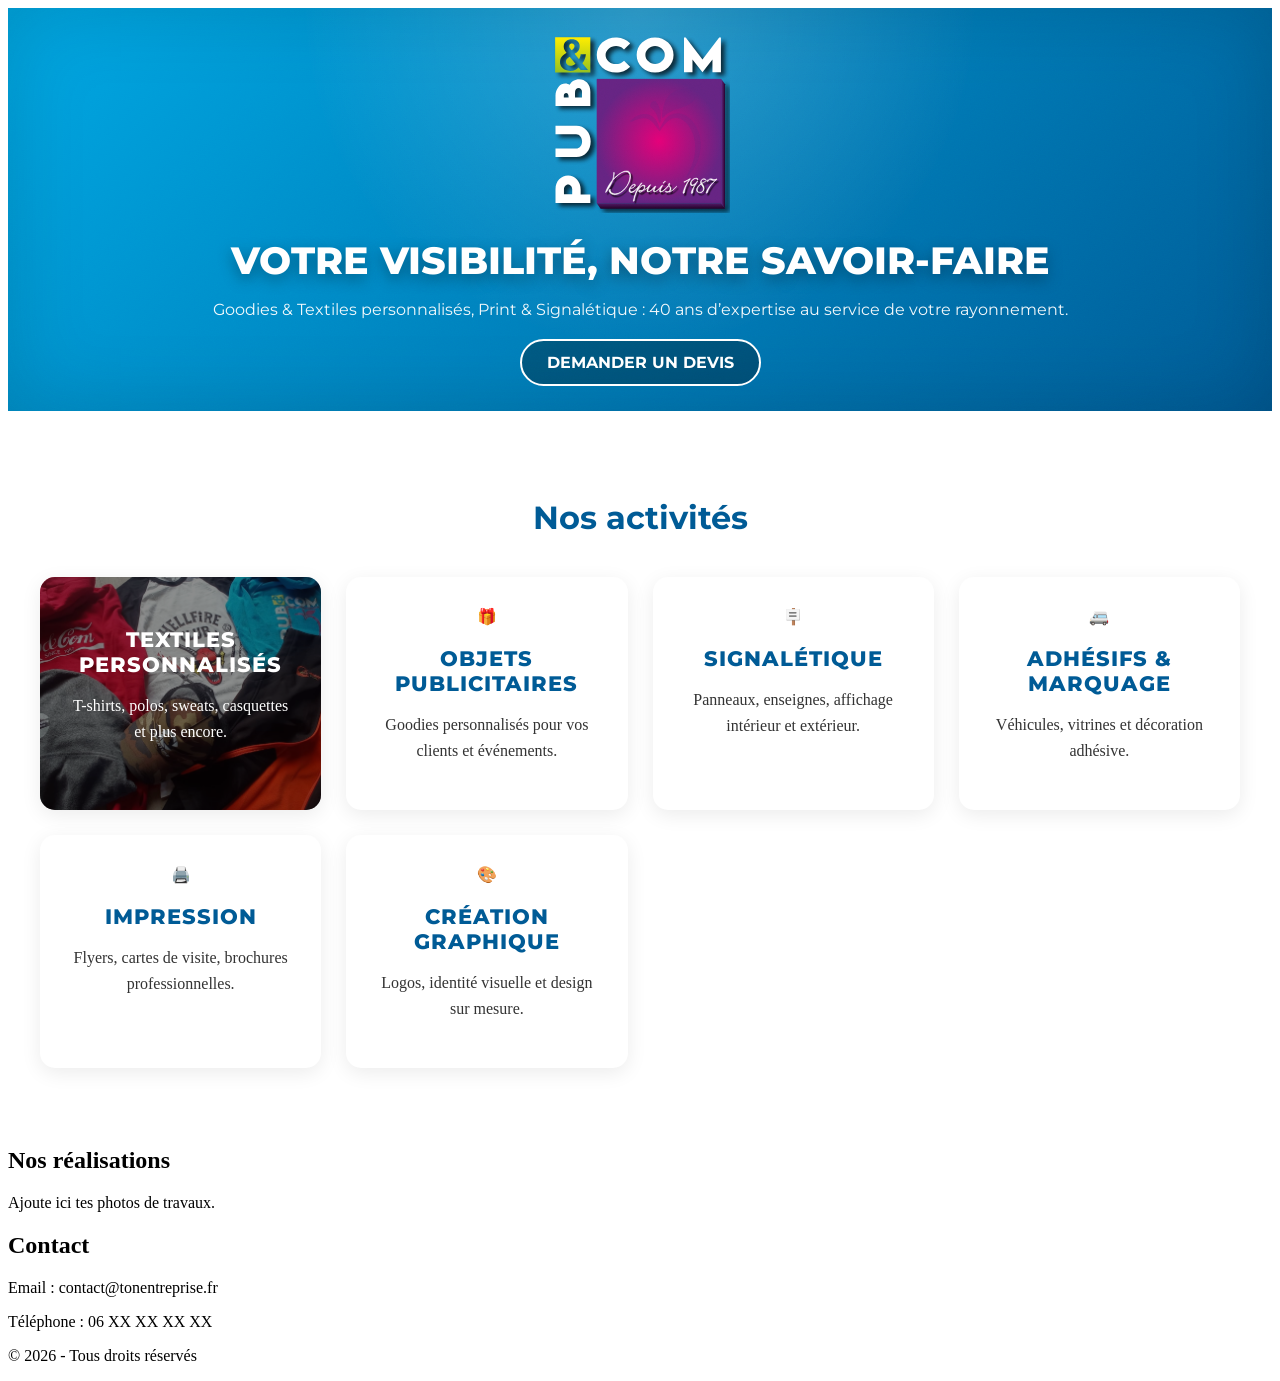
<file: index.html>
<!DOCTYPE html>
<html lang="fr">
<head>
  <meta charset="UTF-8">
  <meta name="viewport" content="width=device-width, initial-scale=1.0">
  <title>PUB & COM</title>
  <link rel="stylesheet" href="style.css">
</head>
<body>

<header class="header">

  <div class="header-content">

    <img src="images/logo.svg" class="logo" alt="Logo">

    <h1 class="slogan">
      Votre visibilité, notre savoir-faire
    </h1>

    <p class="baseline">
      Goodies & Textiles personnalisés, Print & Signalétique : 40 ans d’expertise au service de votre rayonnement.
    </p>

    <a href="#contact" class="btn-premium">
      Demander un devis
    </a>

  </div>

</header>

<!-- SECTION ACTIVITÉS (UNIQUE, PROPRE, SANS DOUBLON) -->
<section class="services">

    <h2>Nos activités</h2>

    <div class="services-grid">

       <a href="textile.html" class="service-card textile">
            <h3>Textiles personnalisés</h3>
            <p>T-shirts, polos, sweats, casquettes et plus encore.</p>
        </a>

        <a href="goodies.html" class="service-card">
            <span class="icon">🎁</span>
            <h3>Objets publicitaires</h3>
            <p>Goodies personnalisés pour vos clients et événements.</p>
        </a>

        <a href="signaletique.html" class="service-card">
            <span class="icon">🪧</span>
            <h3>Signalétique</h3>
            <p>Panneaux, enseignes, affichage intérieur et extérieur.</p>
        </a>

        <a href="adhesifs.html" class="service-card">
            <span class="icon">🚐</span>
            <h3>Adhésifs & marquage</h3>
            <p>Véhicules, vitrines et décoration adhésive.</p>
        </a>

        <a href="impression.html" class="service-card">
            <span class="icon">🖨️</span>
            <h3>Impression</h3>
            <p>Flyers, cartes de visite, brochures professionnelles.</p>
        </a>

        <a href="graphisme.html" class="service-card">
            <span class="icon">🎨</span>
            <h3>Création graphique</h3>
            <p>Logos, identité visuelle et design sur mesure.</p>
        </a>

    </div>

</section>

<section>
  <h2>Nos réalisations</h2>
  <p>Ajoute ici tes photos de travaux.</p>
</section>

<section id="contact">
  <h2>Contact</h2>
  <p>Email : contact@tonentreprise.fr</p>
  <p>Téléphone : 06 XX XX XX XX</p>
</section>

<footer>
  <p>© 2026 - Tous droits réservés</p>
</footer>

</body>
</html>
</file>
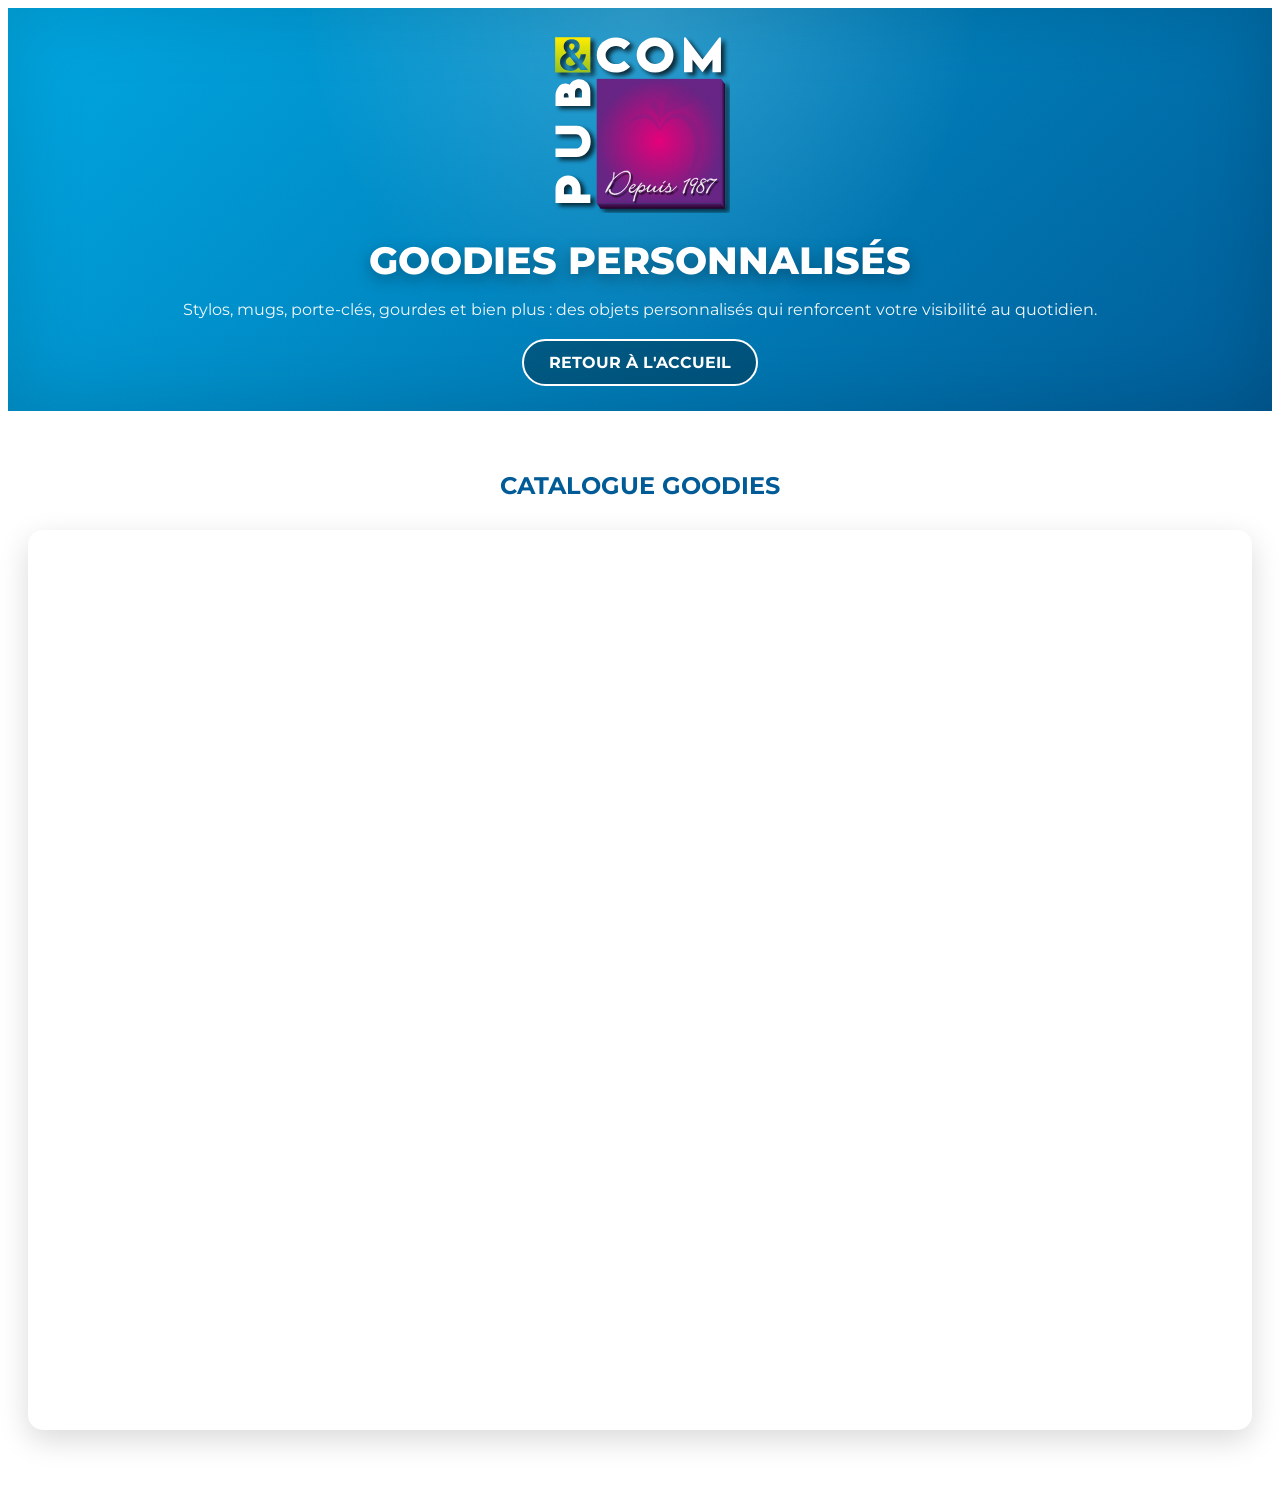
<file: goodies.html>
<!DOCTYPE html>
<html lang="fr">
<head>
    <meta charset="UTF-8">
    <meta name="viewport" content="width=device-width, initial-scale=1.0">
    <title>Goodies personnalisés - PUB & COM</title>

    <link rel="stylesheet" href="style.css">
</head>
<body>
    
<header class="header">
    <div class="header-content">

        <img src="images/logo.svg" class="logo" alt="Logo">

        <h1 class="slogan">
            Goodies personnalisés
        </h1>

        <p class="baseline">
            Stylos, mugs, porte-clés, gourdes et bien plus : des objets personnalisés qui renforcent votre visibilité au quotidien.
        </p>

        <a href="index.html" class="btn-premium">
            Retour à l'accueil
        </a>

    </div>
</header>

</section>

<section id="catalogue" class="catalogue">

    <h2>Catalogue goodies</h2>

    <iframe
        src="https://www.publicatalogue.com/catalogo_fr.php?cod=TATNNU3YJQDDA8RSBA85&color=00A7E3"
        name="catalogo"
        id="catalogo"
        width="100%"
        height="900"
        frameborder="0">
    </iframe>

</section>

</body>
</html>
</file>
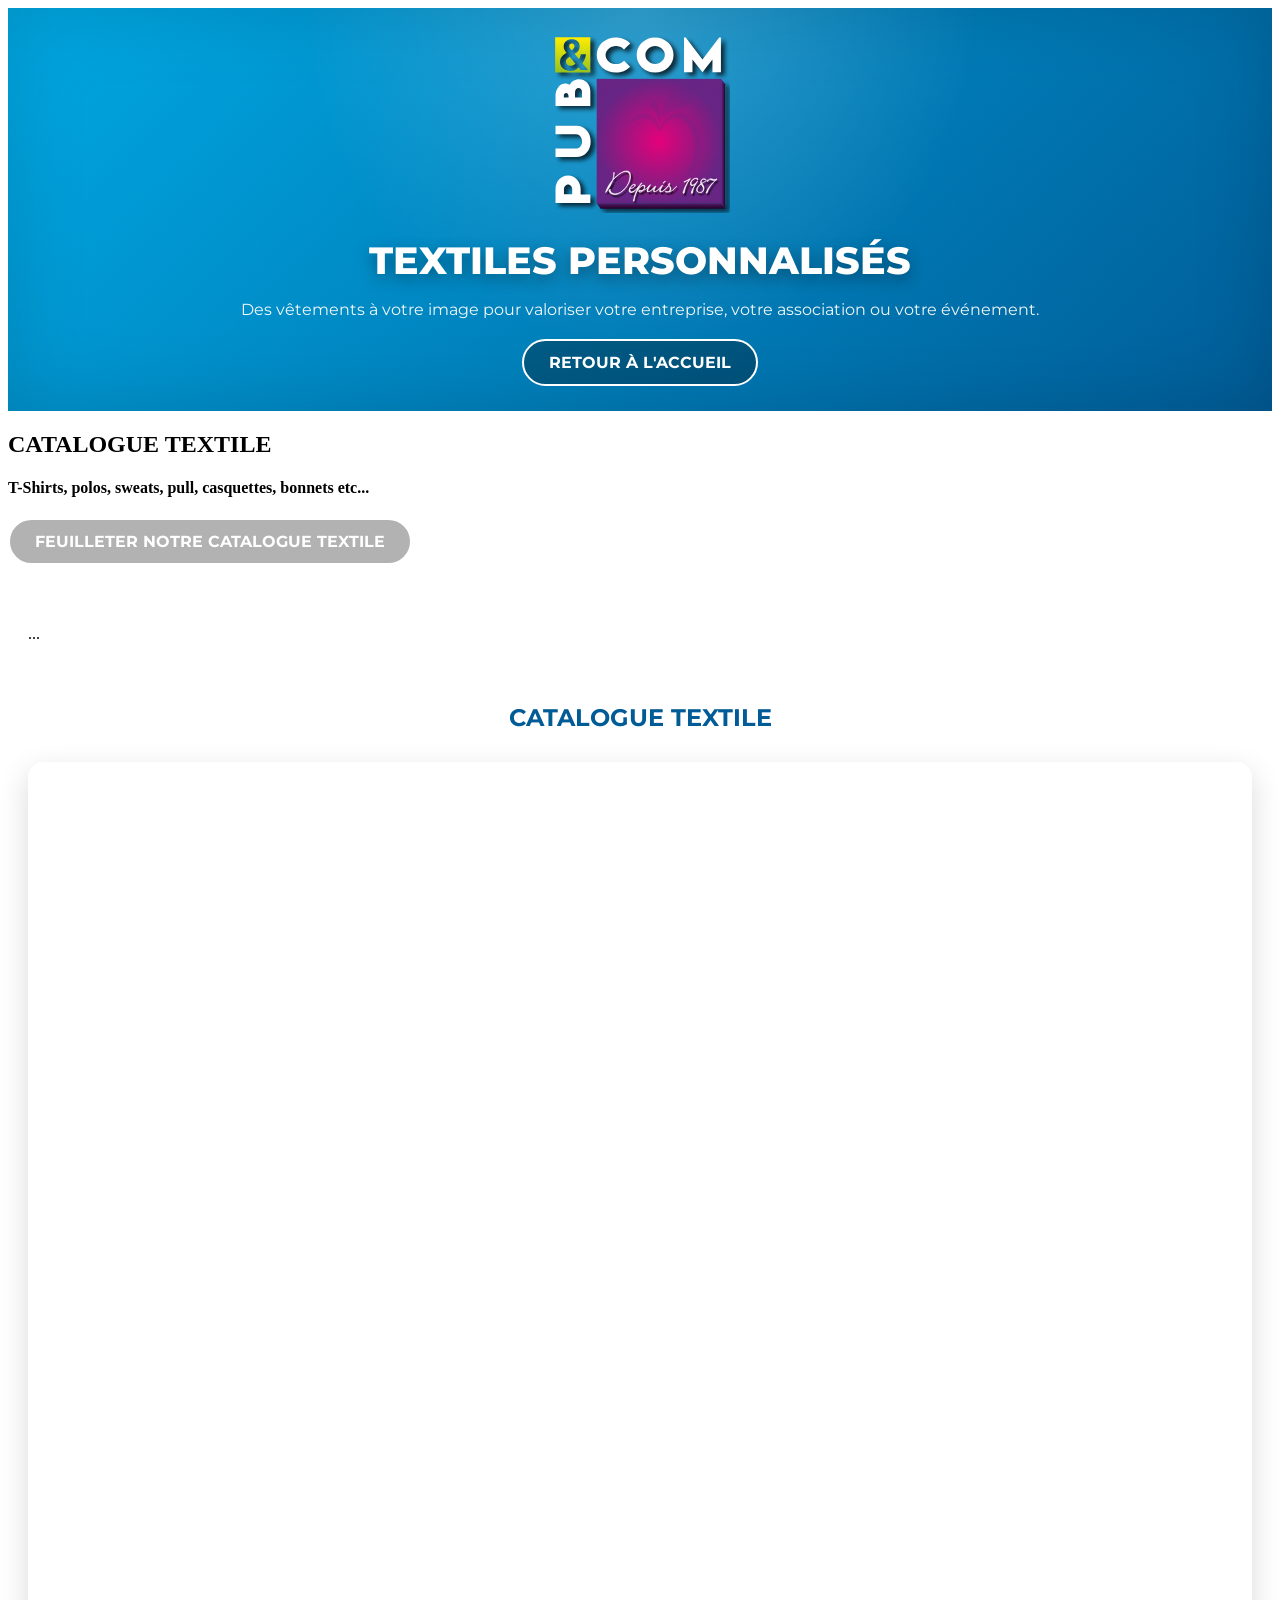
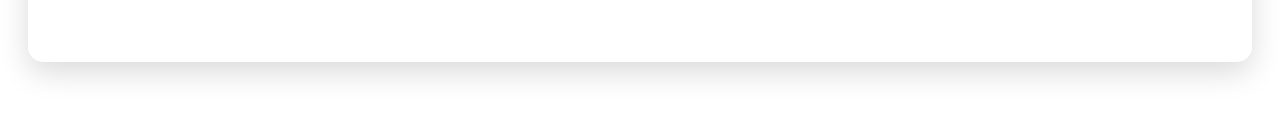
<file: textile.html>
<!DOCTYPE html>
<html lang="fr">
<head>
    <meta charset="UTF-8">
    <meta name="viewport" content="width=device-width, initial-scale=1.0">
    <title>Textiles personnalisés - PUB & COM</title>

    <link rel="stylesheet" href="style.css">
</head>
<body>
    
<header class="header">
    <div class="header-content">

        <img src="images/logo.svg" class="logo" alt="Logo">

        <h1 class="slogan">
            Textiles personnalisés
        </h1>

        <p class="baseline">
            Des vêtements à votre image pour valoriser votre entreprise, votre association ou votre événement.
        </p>

        <a href="index.html" class="btn-premium">
            Retour à l'accueil
        </a>

    </div>
</header>

<section class="textiles">

    <h2>CATALOGUE TEXTILE</h2>

<h4>T-Shirts, polos, sweats, pull, casquettes, bonnets etc...</h2>

<a href="#catalogue" class="btn-premium">
    Feuilleter notre catalogue textile
</a>

<section id="catalogue" class="catalogue">
    ...
</section>
    
</section>

    <section class="catalogue">
    <h2>Catalogue textile</h2>

    <iframe
        src="https://drive.google.com/file/d/1lC94xfkzwcW_SISxMNhJQ6FviZ7jZSZ2/preview"
        width="100%"
        height="1000"
        allow="autoplay"
        style="border:none; border-radius:15px;">
    </iframe>
</section>

</body>
</html>
</file>
<file: style.css>
@import url('https://fonts.googleapis.com/css2?family=Montserrat:wght@500;700;800&display=swap');

/* ===== HEADER STICKY ===== */
.header {
    position: sticky;
    top: 0;
    z-index: 1000;
    
    padding: 25px 20px;
    text-align: center;

    overflow: hidden;

    background:
        radial-gradient(
            circle at top,
            rgba(255,255,255,0.18),
            transparent 45%
        ),
        linear-gradient(
            135deg,
            #00A7E3,
            #005B96
        );

    box-shadow: inset 0 0 80px rgba(0,0,0,0.15);

    position: relative;
}

/* texture papier */
.header::before {
    content: "";
    position: absolute;
    top: 0;
    left: 0;
    right: 0;
    bottom: 0;

    pointer-events: none;

    background-image: url("data:image/svg+xml,%3Csvg xmlns='http://www.w3.org/2000/svg' width='120' height='120'%3E%3Cfilter id='n'%3E%3CfeTurbulence type='fractalNoise' baseFrequency='0.8' numOctaves='3' stitchTiles='stitch'/%3E%3C/filter%3E%3Crect width='120' height='120' filter='url(%23n)' opacity='0.08'/%3E%3C/svg%3E");

    opacity: 0.50;
    mix-blend-mode: overlay;
}

/* Contenu */
.header-content {
    max-width: 1000px;
    margin: auto;
}

/* LOGO */
.logo {
    width: 180px;
    max-width: 80%;
    margin-bottom: 10px;
    transition: transform 0.3s ease;

    cursor: pointer;
}

.logo:hover {
    transform: scale(1.08) rotate(-1deg);
}

/* SLOGAN */
.slogan {
    font-family: 'Montserrat', sans-serif;
    font-size: clamp(1.6rem, 3vw, 2.8rem);
    font-weight: 800;
    text-transform: uppercase;
    color: white;

    text-shadow: 0 5px 15px rgba(0,0,0,0.35);

    animation: fadeInUp 1s ease-out;
    margin: 10px 0;
}

/* Baseline */
.baseline {
    font-family: 'Montserrat', sans-serif;
    color: white;
    font-size: 1rem;
    margin-bottom: 20px;
    opacity: 0.95;
}

/* BOUTON PREMIUM */
.btn-premium {
    display: inline-block;
    padding: 12px 25px;

    font-family: 'Montserrat', sans-serif;
    text-transform: uppercase;

    background: rgba(0,0,0,0.3);
    border: 2px solid white;
    color: white;

    text-decoration: none;
    font-weight: 700;
    border-radius: 50px;

    cursor: pointer;
    
    transition: all 0.3s ease;
}

.btn-premium:hover {
    background: white;
    color: #ff6600;
    transform: scale(1.05);
}

.btn-premium:active {
    transform: scale(0.98);
    transition: transform 0.1s ease;
}

/* ANIMATION SLOGAN */
@keyframes fadeInUp {
    from {
        opacity: 0;
        transform: translateY(20px);
    }
    to {
        opacity: 1;
        transform: translateY(0);
    }
}

/* ===== RESPONSIVE MOBILE ===== */
@media (max-width: 768px) {
     .header {
        padding: 18px 15px;
     }
    
    .logo {
        width: 140px;
    }

    .slogan {
        font-size: 1.6rem;
    }

    .btn-premium {
        padding: 10px 20px;
    }
}
/* ===== SERVICES ===== */

.services {
    padding: 60px 20px;
    text-align: center;
}

.services h2 {
    font-family: 'Montserrat', sans-serif;
    font-size: 2rem;
    margin-bottom: 40px;
    color: #005B96;
}

.services-grid {
    display: grid;
    grid-template-columns: repeat(auto-fit, minmax(280px, 1fr));
    gap: 25px;
    max-width: 1200px;
    margin: auto;
}

.service-card {
    background: white;
    padding: 30px;
    border-radius: 15px;

    text-decoration: none;
    color: #333;

    box-shadow: 0 5px 20px rgba(0,0,0,0.08);

    transition: all 0.3s ease;
}

.service-card:hover {
    transform: translateY(-8px);
    box-shadow: 0 15px 35px rgba(0,0,0,0.15);
}

.service-card.textile:hover {
    transform: translateY(-10px) scale(1.02);
}
.service-card h3 {
    font-family: 'Montserrat', sans-serif;
    font-weight: 800;
    font-size: 1.3rem;
    text-transform: uppercase;
    letter-spacing: 1px;
    color: #005B96;
    margin-bottom: 15px;
}

.service-card p {
    line-height: 1.6;
}

/* ===== CARTE AVEC IMAGE DE FOND (TEXTILE) ===== */

.service-card.textile {
    background-image: url("images/Textiles.jpeg");
    background-size: cover;
    background-position: center;
    color: white;
    position: relative;

    transition: transform 0.3s ease, box-shadow 0.3s ease;
}

/* filtre sombre pour lisibilité */
.service-card.textile::before {
    content: "";
    position: absolute;
    inset: 0;
    background: rgba(0,0,0,0.45);
    border-radius: 15px;
}

/* contenu au-dessus du filtre */
.service-card.textile h3,
.service-card.textile p {
    position: relative;
    z-index: 2;
    color: white;
}

.catalogue {
    max-width: 1400px;
    margin: 60px auto;
    padding: 0 20px;
}

.catalogue h2 {
    font-family: 'Montserrat', sans-serif;
    text-transform: uppercase;
    text-align: center;
    color: #005B96;
    margin-bottom: 30px;
}

.catalogue iframe {
    width: 100%;
    height: 900px;
    border: none;
    border-radius: 15px;
    box-shadow: 0 10px 30px rgba(0,0,0,0.15);
}
</file>
